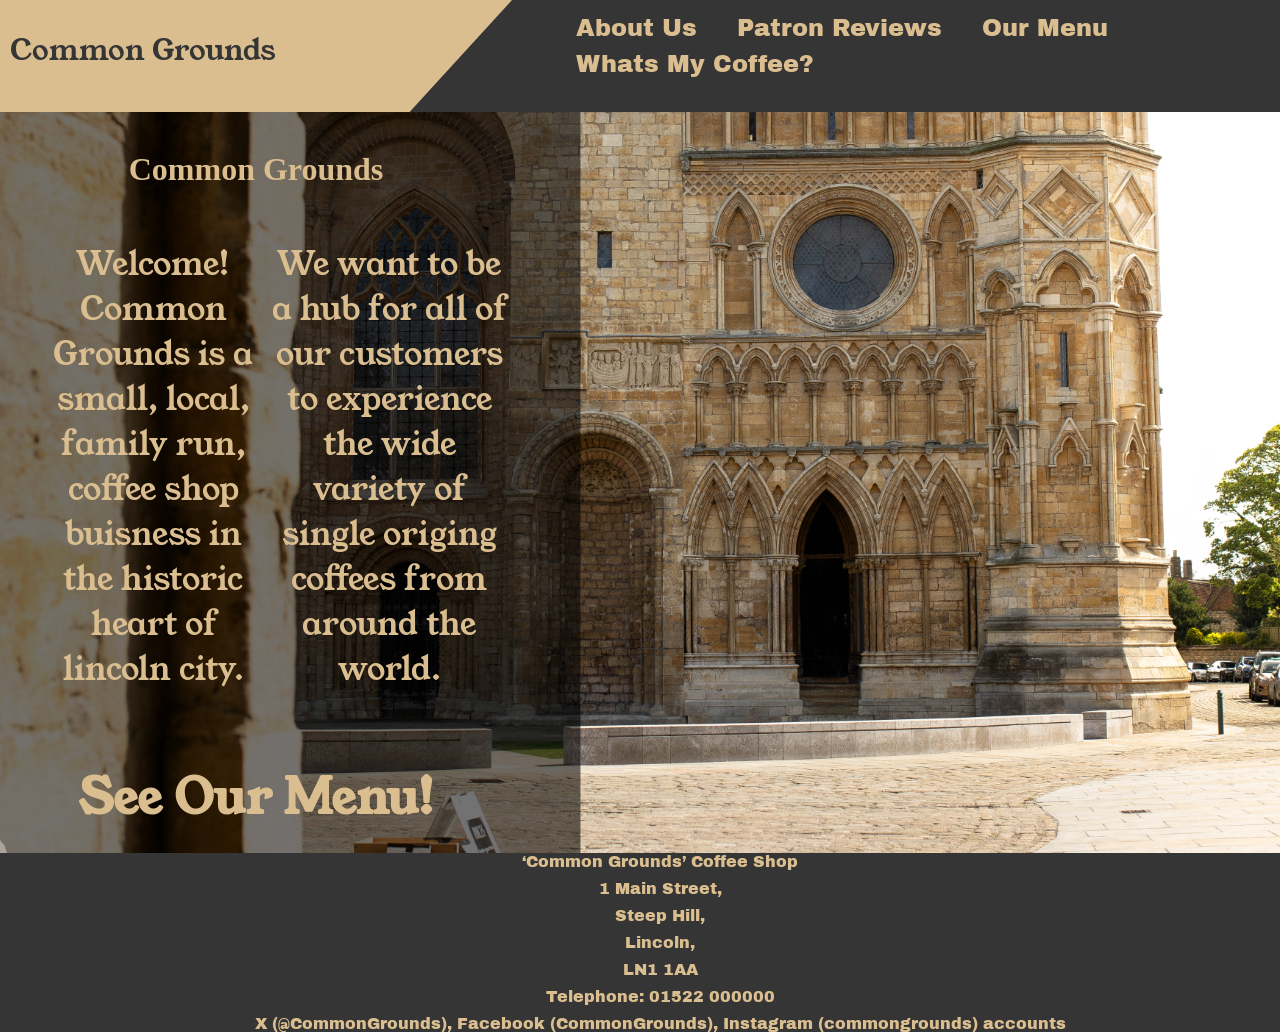
<file: index.html>
<!DOCTYPE html>
<html lang="en">
<head>
    <meta charset="UTF-8">
    <meta name="viewport" content="width=device-width, initial-scale=1.0">
    <link rel="stylesheet" href="https://cdnjs.cloudflare.com/ajax/libs/font-awesome/4.7.0/css/font-awesome.min.css">
    <link href="https://fonts.googleapis.com/css2?family=Archivo+Black&display=swap" rel="stylesheet">
    <link href="https://fonts.googleapis.com/css2?family=Young+Serif&display=swap" rel="stylesheet">
    <link href="landingStyle.css" rel="stylesheet" />
    <title>Common Grounds</title>
</head>
<body>
    
    <div class ="subMenu">
        
        <nav>
          <a href="aboutUs.html" style="white-space: nowrap;">About Us</a>
          <a href="patron.html" style="white-space: nowrap;">Patron Reviews</a>
          <a href="Menu.html" style="white-space: nowrap;">Our Menu</a>
          <a href="Quiz.html" style="white-space: nowrap; ">Whats My Coffee?</a>
          
          
        </nav>

    </div>
    <div class="offScreenNavigator">
        <ul>
        <li><a href="aboutUs.html" style="white-space: nowrap;">About Us</a></li>
        <li><a href="patron.html" style="white-space: nowrap;">Reviews </a> </li>
        <li><a href="Menu.html" style="white-space: nowrap;">Our Menu</a></li>
        <li> <a href="Quiz.html" style="white-space: nowrap;">My Coffee? </a></li>
        
    </ul>
    
    </div>
    
    <div class="leftNavigatorBackground"> <p style=" margin-left: 10px;">Common Grounds</p></div>
    <div class = "navigatorBackground"></div>   
    <div class="hamNavigator">
        <i class="fa fa-bars" style="font-size: 3rem; color: rgb(218, 190, 143); z-index: 19; position: fixed; top: 3%;"></i>
    </div>

<div class = "callToActionContainer" style="position:relative; width: 100%; height: auto;">
    <picture style="width: 100%; height: auto;">
       <source media="(max-width: 768px)" srcset="Bailgate/DSCut.jpg" style="width: 100%;object-fit: cover; ">
       <img id="BDS" src="Bailgate/DarkenedStyle.jpg" alt = "LincolnCathedral"  style="z-index: 0; display: block;" > 
    </picture>
    
    <div class = "CTA" >
     <h1 style="font-size: 2rem; white-space: nowrap;">Common Grounds</h1> 
     <ul class = "LandingText" style=" display: flex; column-gap: 0px; font-family: 'Young Serif', serif; flex-direction: row;">
        <li> Welcome! Common Grounds is a small, local, family run, coffee shop buisness in the historic heart of lincoln city. </li>
       
        <li> We want to be a hub for all of our customers to experience the wide variety of single origing coffees from around the world. </li>
            

        
     </ul>
     <h2 class ="MenuButton" style= "display: flex;  justify-content: center;    font-family: 'Young Serif', serif;white-space: nowrap;"> See Our Menu!</h2>
    </div>
</div>
    
<div class ="footer" style="width: auto; height: 100%;top: 5000px; background-color: rgb(53, 53, 53);">
    <ul class=" footerInfo ">

<li>‘Common Grounds’ Coffee Shop</li>
<li>1 Main Street,</li>
<li>Steep Hill,</li>
<li>Lincoln,</li>
<li>LN1 1AA</li>
<li>Telephone: 01522 000000</li>
<li>X (@CommonGrounds), Facebook (CommonGrounds), Instagram (commongrounds)
accounts</li>


    </ul>

</div>
    <script src="hamMenu.js"></script> 
</body>
</html>
</file>
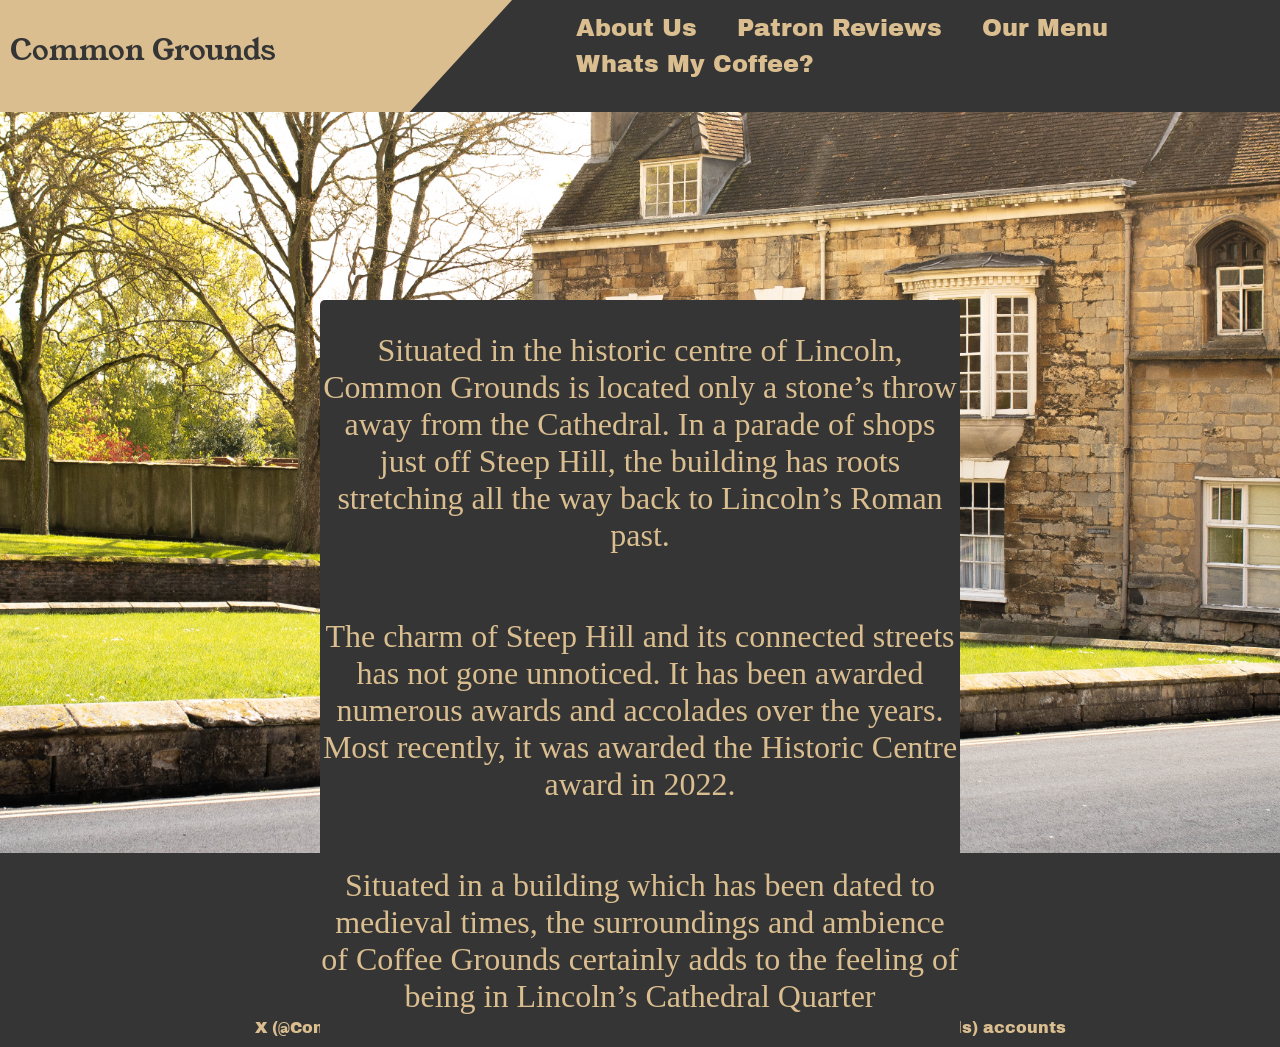
<file: AboutUs.html>
<!DOCTYPE html>
<html lang="en">
<head>
    <meta charset="UTF-8">
    <meta name="viewport" content="width=device-width, initial-scale=1.0">
    <link rel="stylesheet" href="https://cdnjs.cloudflare.com/ajax/libs/font-awesome/4.7.0/css/font-awesome.min.css">
    <link href="https://fonts.googleapis.com/css2?family=Archivo+Black&display=swap" rel="stylesheet">
    <link href="https://fonts.googleapis.com/css2?family=Young+Serif&display=swap" rel="stylesheet">
    <link href="landingStyle.css" rel="stylesheet" />
    <title>Common Grounds</title>
</head>
<body>
    
    <div class ="subMenu">
        
        <nav>
            <a href="aboutUs.html" style="white-space: nowrap;">About Us</a>
          <a href="patron.html" style="white-space: nowrap;">Patron Reviews</a>
          <a href="Menu.html" style="white-space: nowrap;">Our Menu</a>
          <a href="Quiz.html" style="white-space: nowrap; ">Whats My Coffee?</a>
          
          
        </nav>

    </div>
    <div class="offScreenNavigator">
        <ul>
            <li><a href="aboutUs.html" style="white-space: nowrap;">About Us</a></li>
            <li><a href="patron.html" style="white-space: nowrap;">Reviews </a> </li>
            <li><a href="Menu.html" style="white-space: nowrap;">Our Menu</a></li>
            <li> <a href="Quiz.html" style="white-space: nowrap;">My Coffee? </a></li>
        
    </ul>
    </div>
    
    <div class="leftNavigatorBackground"> <p style=" margin-left: 10px;">Common Grounds</p></div>
    <div class = "navigatorBackground"></div>   
    <div class="hamNavigator">
        <i class="fa fa-bars" style="font-size: 3rem; color: rgb(218, 190, 143); z-index: 19; position: fixed; top: 3%;"></i>
    </div>




    <div class = "Menu" style=" display: flex; width: 50%;  justify-content: center; color: rgb(218, 190, 143); position: absolute; z-index: 2; margin-top: 300px; text-align: center; left:25%; background-color: rgb(53, 53, 53); border-radius: 5px; font-size: 2rem; flex-direction: column;">
        
        
        
        
        <p>Situated in the historic centre of Lincoln, Common Grounds is located only a stone’s
        throw away from the Cathedral. In a parade of shops just off Steep Hill, the building has
        roots stretching all the way back to Lincoln’s Roman past.</p>
        <p>The charm of Steep Hill and its connected streets has not gone unnoticed. It has been
        awarded numerous awards and accolades over the years. Most recently, it was awarded
        the Historic Centre award in 2022.</p>
        <p>Situated in a building which has been dated to medieval times, the surroundings and
        ambience of Coffee Grounds certainly adds to the feeling of being in Lincoln’s Cathedral
        Quarter</p>
        
        

        
        


    </div>
 <img id = "menuBackGroun" src="Bailgate/IMG_2508.jpg" alt = "LincolnCathedral" style="width: 100%;">
    







    
<div class ="footer" style="width: auto; height: 100%;top: 5000px; background-color: rgb(53, 53, 53);">
    <ul class=" footerInfo ">

<li>‘Common Grounds’ Coffee Shop</li>
<li>1 Main Street,</li>
<li>Steep Hill,</li>
<li>Lincoln,</li>
<li>LN1 1AA</li>
<li>Telephone: 01522 000000</li>
<li>X (@CommonGrounds), Facebook (CommonGrounds), Instagram (commongrounds)
accounts</li>


    </ul>

</div>
    <script src="hamMenu.js"></script> 
</body>
</html>
</file>
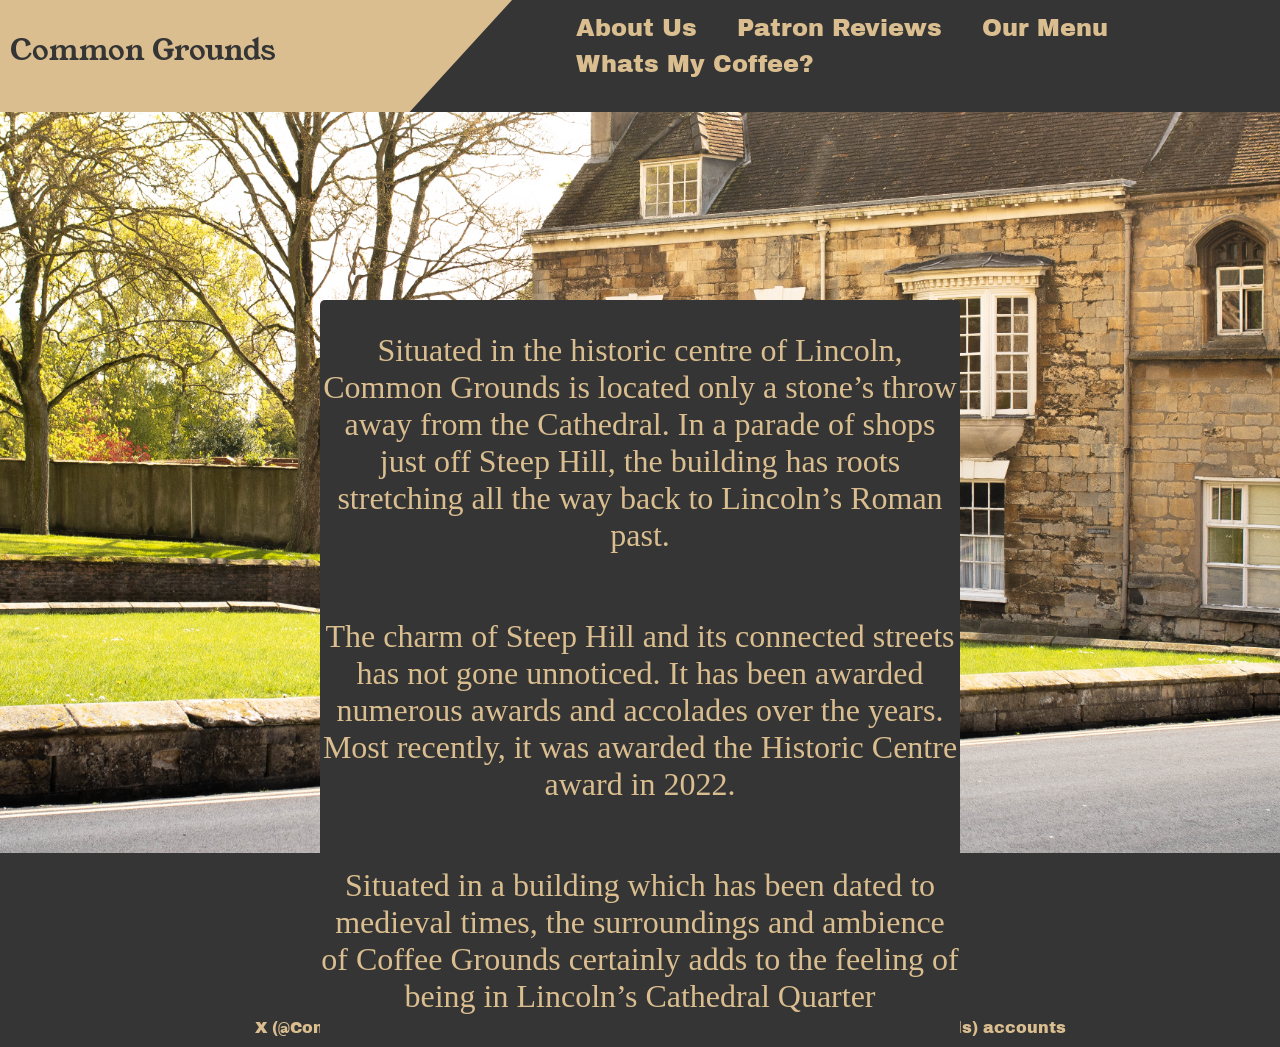
<file: aboutUs.html>
<!DOCTYPE html>
<html lang="en">
<head>
    <meta charset="UTF-8">
    <meta name="viewport" content="width=device-width, initial-scale=1.0">
    <link rel="stylesheet" href="https://cdnjs.cloudflare.com/ajax/libs/font-awesome/4.7.0/css/font-awesome.min.css">
    <link href="https://fonts.googleapis.com/css2?family=Archivo+Black&display=swap" rel="stylesheet">
    <link href="https://fonts.googleapis.com/css2?family=Young+Serif&display=swap" rel="stylesheet">
    <link href="landingStyle.css" rel="stylesheet" />
    <title>Common Grounds</title>
</head>
<body>
    
    <div class ="subMenu">
        
        <nav>
            <a href="aboutUs.html" style="white-space: nowrap;">About Us</a>
          <a href="patron.html" style="white-space: nowrap;">Patron Reviews</a>
          <a href="Menu.html" style="white-space: nowrap;">Our Menu</a>
          <a href="Quiz.html" style="white-space: nowrap; ">Whats My Coffee?</a>
          
          
        </nav>

    </div>
    <div class="offScreenNavigator">
        <ul>
            <li><a href="aboutUs.html" style="white-space: nowrap;">About Us</a></li>
            <li><a href="patron.html" style="white-space: nowrap;">Reviews </a> </li>
            <li><a href="Menu.html" style="white-space: nowrap;">Our Menu</a></li>
            <li> <a href="Quiz.html" style="white-space: nowrap;">My Coffee? </a></li>
        
    </ul>
    </div>
    
    <div class="leftNavigatorBackground"> <p style=" margin-left: 10px;">Common Grounds</p></div>
    <div class = "navigatorBackground"></div>   
    <div class="hamNavigator">
        <i class="fa fa-bars" style="font-size: 3rem; color: rgb(218, 190, 143); z-index: 19; position: fixed; top: 3%;"></i>
    </div>




    <div class = "Menu" style=" display: flex; width: 50%;  justify-content: center; color: rgb(218, 190, 143); position: absolute; z-index: 2; margin-top: 300px; text-align: center; left:25%; background-color: rgb(53, 53, 53); border-radius: 5px; font-size: 2rem; flex-direction: column;">
        
        
        
        
        <p>Situated in the historic centre of Lincoln, Common Grounds is located only a stone’s
        throw away from the Cathedral. In a parade of shops just off Steep Hill, the building has
        roots stretching all the way back to Lincoln’s Roman past.</p>
        <p>The charm of Steep Hill and its connected streets has not gone unnoticed. It has been
        awarded numerous awards and accolades over the years. Most recently, it was awarded
        the Historic Centre award in 2022.</p>
        <p>Situated in a building which has been dated to medieval times, the surroundings and
        ambience of Coffee Grounds certainly adds to the feeling of being in Lincoln’s Cathedral
        Quarter</p>
        
        

        
        


    </div>
 <img id = "menuBackGroun" src="Bailgate/IMG_2508.jpg" alt = "LincolnCathedral" style="width: 100%;">
    







    
<div class ="footer" style="width: auto; height: 100%;top: 5000px; background-color: rgb(53, 53, 53);">
    <ul class=" footerInfo ">

<li>‘Common Grounds’ Coffee Shop</li>
<li>1 Main Street,</li>
<li>Steep Hill,</li>
<li>Lincoln,</li>
<li>LN1 1AA</li>
<li>Telephone: 01522 000000</li>
<li>X (@CommonGrounds), Facebook (CommonGrounds), Instagram (commongrounds)
accounts</li>


    </ul>

</div>
    <script src="hamMenu.js"></script> 
</body>
</html>
</file>
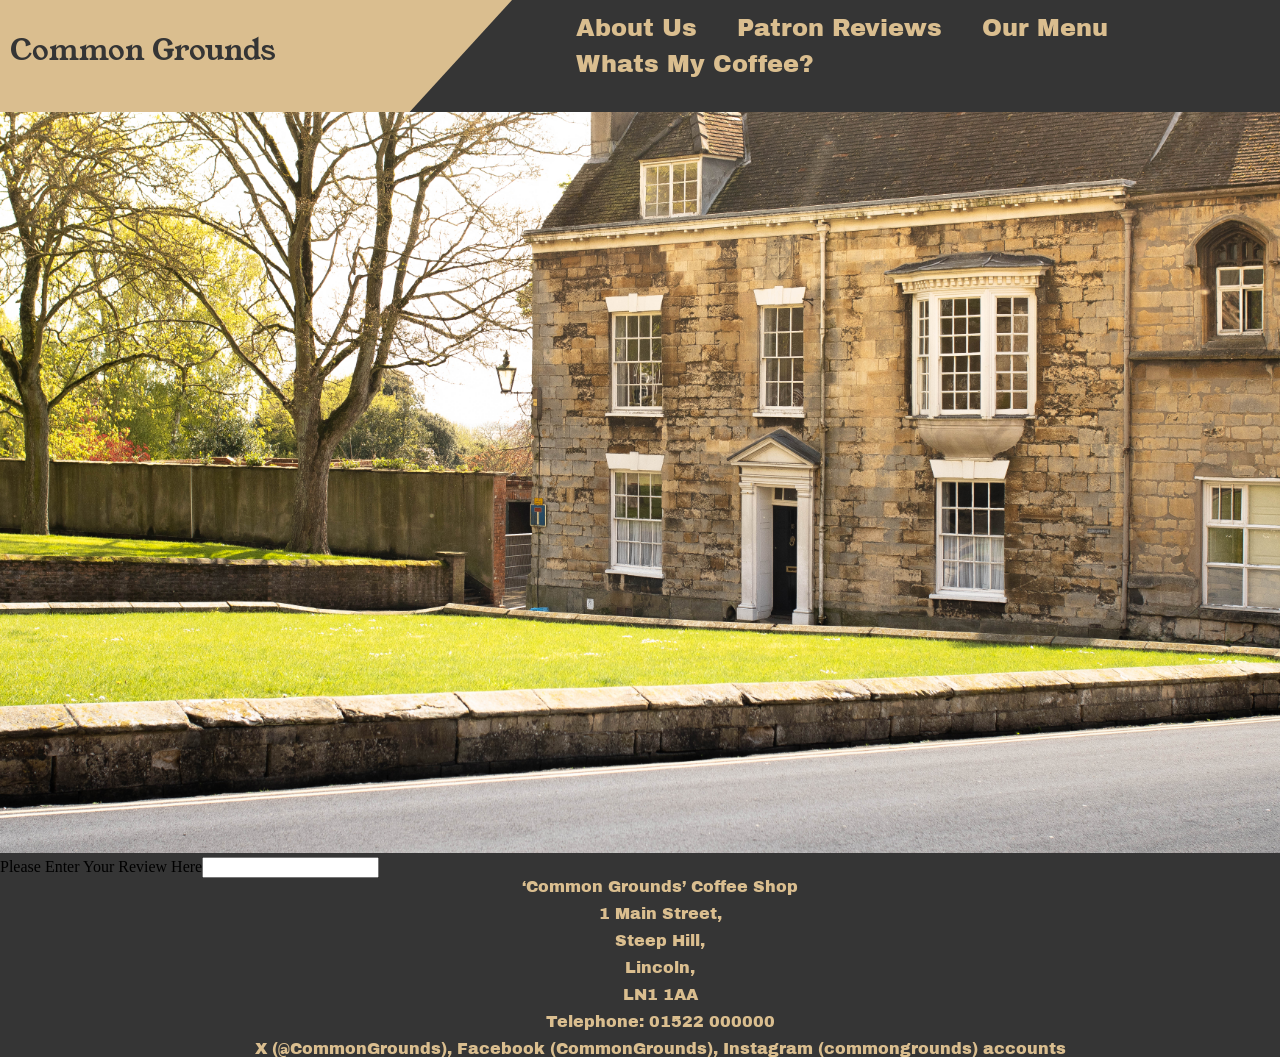
<file: patron.html>
<!DOCTYPE html>
<html lang="en">
<head>
    <meta charset="UTF-8">
    <meta name="viewport" content="width=device-width, initial-scale=1.0">
    <link rel="stylesheet" href="https://cdnjs.cloudflare.com/ajax/libs/font-awesome/4.7.0/css/font-awesome.min.css">
    <link href="https://fonts.googleapis.com/css2?family=Archivo+Black&display=swap" rel="stylesheet">
    <link href="https://fonts.googleapis.com/css2?family=Young+Serif&display=swap" rel="stylesheet">
    <link href="landingStyle.css" rel="stylesheet" />
    <title>Common Grounds</title>
</head>
<body>
    
    <div class ="subMenu">
        
        <nav>
            <a href="aboutUs.html" style="white-space: nowrap;">About Us</a>
          <a href="patron.html" style="white-space: nowrap;">Patron Reviews</a>
          <a href="Menu.html" style="white-space: nowrap;">Our Menu</a>
          <a href="Quiz.html" style="white-space: nowrap; ">Whats My Coffee?</a>
          
          
        </nav>

    </div>
    <div class="offScreenNavigator">
        <ul>
            <li><a href="aboutUs.html" style="white-space: nowrap;">About Us</a></li>
            <li><a href="patron.html" style="white-space: nowrap;">Reviews </a> </li>
            <li><a href="Menu.html" style="white-space: nowrap;">Our Menu</a></li>
            <li> <a href="Quiz.html" style="white-space: nowrap;">My Coffee? </a></li>
        
    </ul>
    
    </div>
    
    <div class="leftNavigatorBackground"> <p style=" margin-left: 10px;">Common Grounds</p></div>
    <div class = "navigatorBackground"></div>   
    <div class="hamNavigator">
        <i class="fa fa-bars" style="font-size: 3rem; color: rgb(218, 190, 143); z-index: 19; position: fixed; top: 3%;"></i>
    </div>
    

    <div id="ReviewContainer" style="display: flex; position: absolute; top: 30%; z-index: 1000; width: 100%; justify-content: center; background-color: rgb(53, 53, 53); flex-wrap: wrap; column-gap: 10px; color: rgb(218, 190, 143); row-gap: 10px;">
    


    </div>
<img id = "menuBackGroun" src="Bailgate/IMG_2508.jpg" alt = "LincolnCathedral" style="width: 100%;">
<form id="UserInput" style="z-index: 99;"> Please Enter Your Review Here<input type="text" id="Review" name="Review"></form>







    
<div class ="footer" style="width: auto; height: 100%;top: 5000px; background-color: rgb(53, 53, 53);">
    <ul class=" footerInfo ">

<li>‘Common Grounds’ Coffee Shop</li>
<li>1 Main Street,</li>
<li>Steep Hill,</li>
<li>Lincoln,</li>
<li>LN1 1AA</li>
<li>Telephone: 01522 000000</li>
<li>
    X (@CommonGrounds), Facebook (CommonGrounds), Instagram (commongrounds)
accounts
</li>


    </ul>

</div>
    <script src="hamMenu.js"></script> 
    <script src="userReview.js"></script>
</body>
</html>
</file>
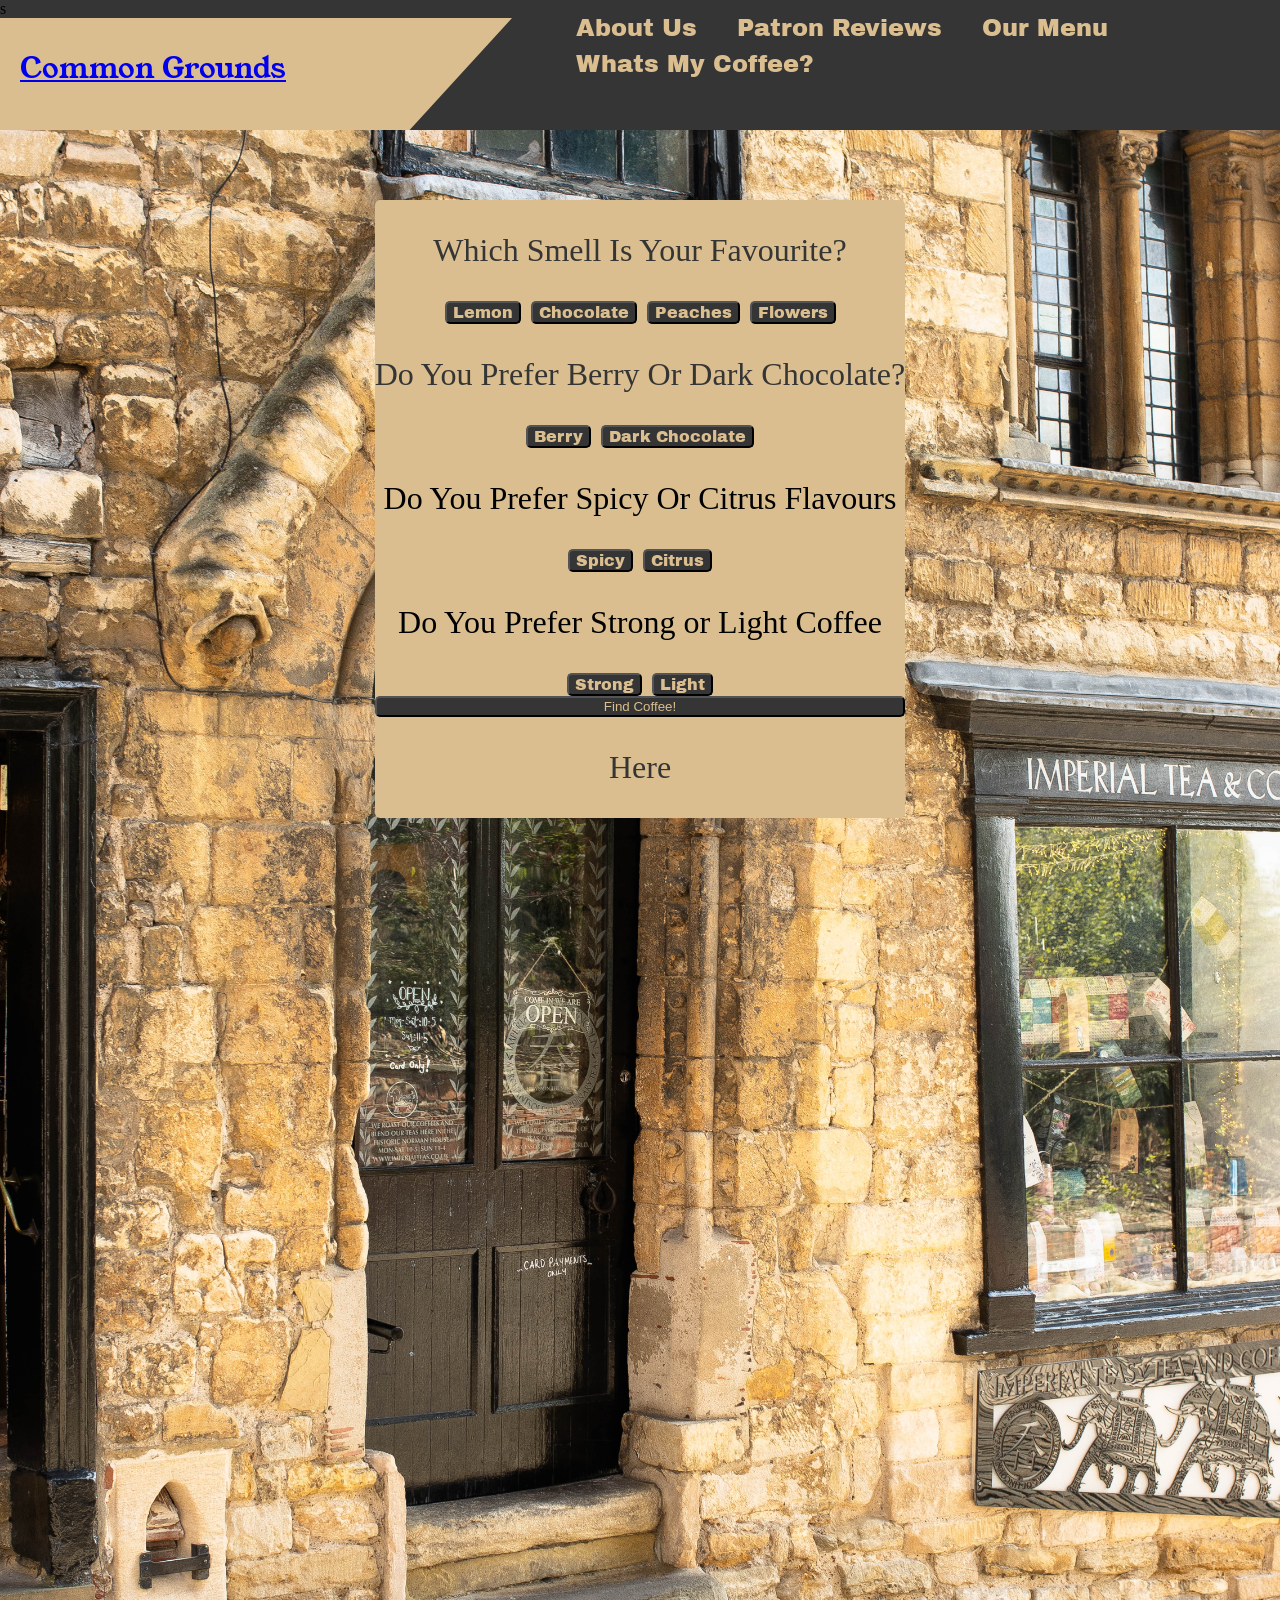
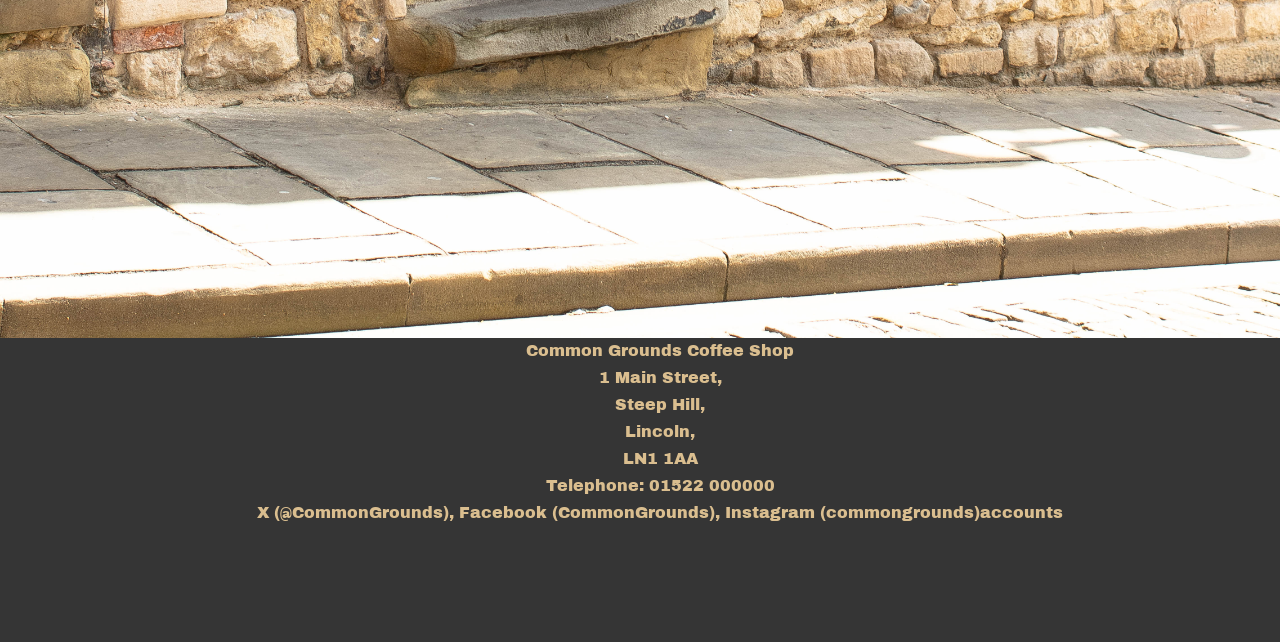
<file: Quiz.html>
<!DOCTYPE html>
<html lang="en">
<head>
    <meta charset="UTF-8">
    <meta name="viewport" content="width=device-width, initial-scale=1.0">
    <link rel="stylesheet" href="https://cdnjs.cloudflare.com/ajax/libs/font-awesome/4.7.0/css/font-awesome.min.css">
    <link href="https://fonts.googleapis.com/css2?family=Archivo+Black&display=swap" rel="stylesheet">
    <link href="https://fonts.googleapis.com/css2?family=Young+Serif&display=swap" rel="stylesheet">
    
    <link href="landingStyle.css" rel="stylesheet" >
    <title>Common Grounds</title>
</head>
<body>

    <div class ="subMenu">

        <nav>
            <a href="aboutUs.html" style="white-space: nowrap;">About Us</a>
            <a href="patron.html" style="white-space: nowrap;">Patron Reviews</a>
            <a href="Menu.html" style="white-space: nowrap;">Our Menu</a>
            <a href="Quiz.html" style="white-space: nowrap; ">Whats My Coffee?</a>


        </nav>

    </div>
    <div class="offScreenNavigator">
        <ul>
            <li><a href="aboutUs.html" style="white-space: nowrap;">About Us</a></li>
            <li><a href="patron.html" style="white-space: nowrap;">Reviews </a> </li>
            <li><a href="Menu.html" style="white-space: nowrap;">Our Menu</a></li>
            <li> <a href="Quiz.html" style="white-space: nowrap;">My Coffee? </a></li>
        
    </ul>

    </div>s

    <div class="leftNavigatorBackground"> <p><a href = "index.html">Common Grounds</a></p></div>

    <div class = "navigatorBackground"></div>

    <div class="hamNavigator">
        <i class="fa fa-bars" style="font-size: 3rem; color: rgb(218, 190, 143); z-index: 19; position: fixed; top: 3%;"></i>
    </div>
    <img id = "stoneDoorImg" src="Bailgate/IMG_2564.jpg" alt = "LincolnCathedral" >

<div class ="qCC">

<div class = "QuizContainer" style="background-color: rgb(218, 190, 143); border-radius: 5px;" >
        
        <p class="question1" style="text-align: center;">Which Smell Is Your Favourite?</p>
           
        <div id ="answers1" style="display: flex; column-gap: 10px; justify-content: center;">
            <button id="LemonBut" style="  background-color: rgb(53, 53, 53); border-radius: 5px; color: rgb(218, 190, 143);  ">Lemon</button>

            <button id="ChocolateBut" style="  background-color: rgb(53, 53, 53);border-radius: 5px; color: rgb(218, 190, 143); ">Chocolate</button>

            <button id="PeachesBut" style="  background-color: rgb(53, 53, 53);border-radius: 5px; color: rgb(218, 190, 143); ">Peaches</button>

            <button id="FlowersBut" style="  background-color: rgb(53, 53, 53);border-radius: 5px; color: rgb(218, 190, 143); ">Flowers</button> 
        </div>

        <p class="question2" style="text-align: center;">Do You Prefer Berry Or Dark Chocolate?</p>

        <div id="answers2" style="display: flex; column-gap: 10px; justify-content: center;">
         <button id = "BerryBut" style="background-color: rgb(53, 53, 53); border-radius: 5px; color: rgb(218, 190, 143);">Berry</button>

         <button id = "DarkChocBut" style="background-color: rgb(53, 53, 53); border-radius: 5px; color: rgb(218, 190, 143);">Dark Chocolate</button>
        </div>

        <p class="question3" style="display: flex; column-gap: 10px; justify-content: center;">Do You Prefer Spicy Or Citrus Flavours</p>

        <div id="answers3" style="display: flex; column-gap: 10px; justify-content: center;">

            <button id = "SpicyBut" style="background-color: rgb(53, 53, 53); border-radius: 5px; color: rgb(218, 190, 143);"> Spicy</button>

            <button id = "CitrusBut" style="background-color: rgb(53, 53, 53); border-radius: 5px; color: rgb(218, 190, 143);"> Citrus</button>

        </div>

        <p class="question4" style="display: flex; column-gap: 10px; justify-content: center;">Do You Prefer Strong or Light Coffee</p>

        <div id="answers4" style="display: flex; column-gap: 10px; justify-content: center;">

            <button id = "StrongBut" style="background-color: rgb(53, 53, 53); border-radius: 5px; color: rgb(218, 190, 143);"> Strong</button>

            <button id = "LightBut" style="background-color: rgb(53, 53, 53); border-radius: 5px; color: rgb(218, 190, 143);"> Light</button>

        </div>

        <button id = "FindCoffeeBut" style="background-color: rgb(53, 53, 53); border-radius: 5px; color: rgb(218, 190, 143);">Find Coffee!</button>
        <p id="CoffeeChoice" style="text-align: center; color: rgb(53, 53, 53);">Here</p>


        </div>
    </div>


    
    
    





    <div class ="footer" style=" position: absolute; width: 100%; height: 300px; background-color: rgb(53, 53, 53); display: flex; justify-content: center;">
    <ul class=" footerInfo ">
    
    <li>Common Grounds Coffee Shop</li>
    <li>1 Main Street,</li>
    <li>Steep Hill,</li>
    <li>Lincoln,</li>
    <li>LN1 1AA</li>
    <li>Telephone: 01522 000000</li>
    
    <li>X (@CommonGrounds), Facebook (CommonGrounds), Instagram (commongrounds)accounts</li>
   </ul> 

    
    
    </div>
    <script src="hamMenu.js"></script> 
    <script src="quizFunction.js"></script>
</body>
</html>
</file>
<file: landingStyle.css>
.leftNavigatorBackground
{
    width: 40%;
    height: 112px;
    position: fixed;
    background-color:  rgb(218, 190, 143);
    color: rgb(53, 53, 53);
    clip-path: polygon(0 0, 100% 0, 80% 100%, 0 100%);
    z-index: 11;
}
.leftNavigatorBackground p 
{
    margin-left: 20px;
    margin-top: 30px;
    font-family: "Young Serif", serif;
    font-size: 1.8rem;
    z-index: 10;
}
.navigatorBackground{
    width: 100%;
    height: 112px; 
    background-color:rgb(53, 53, 53);
    position: fixed;
    z-index: 10;
}
.subMenu
{
    display: flex;
    position: fixed;
    font-family: "Archivo Black", sans-serif;
    position: fixed;
    margin-left:45%;
    z-index: 11;
    font-size: 1.5rem;
    top: 35px;
}
.subMenu nav{
    display: flex;
    column-gap: 40px;
    row-gap: 10px;
    flex-wrap: wrap;
}
.subMenu a:link, .subMenu a:visited, .subMenu a:hover
{
    color: rgb(218, 190, 143); 
    text-decoration: none; 
}
.subMenu a.active{
    text-decoration: underline; 
    font-weight: bold; 
    color: rgb(218, 190, 143); 
}
.hamNavigator{
    display: none;
}
@media only screen and (max-width: 1470px)
{
    .subMenu
    {
        top: 15px;
    }
}



@media only screen and (max-width: 730px){
   .hamNavigator{
    display: flex;
    justify-content: right;
    margin-right: 3%;
} 
.subMenu{
    display: none;
}
}
.offScreenNavigator
{
 background-color:rgb(53, 53, 53) ;
 margin: 0px;
    padding: 0;
    height: 100vh;
    width: 50%;
    max-width: 30%;
    position: fixed;
    top: 10%;
    display: none;
    right: -600px;
    z-index: 5;
    display: flex;
}
ul{
    display: flex;
    flex-direction: column;
    list-style-type: none;
    row-gap: 10px;
    font-family: "Archivo Black", sans-serif;
    color: rgb(218, 190, 143); 
    text-decoration: none;


}
ul a:link, ul a:visited, ul a:hover
{
    color: rgb(218, 190, 143); 
    text-decoration: none; 
}
ul a.active{
    text-decoration: underline; 
    font-weight: bold; 
    color: rgb(218, 190, 143); 
}
.offScreenNavigator.active
{
    right: 0;
}
@media only screen and (min-width:730px)
{
    .offScreenNavigator.active
    {
        right: -500px;
    }
}
.CTA{
    position: absolute; 
    top: 130px; 
    left:0%;
    display: flex;
    font-size: 2rem;
    color:rgb(218, 190, 143) ;
    width: 40%;
    text-align:  center;
    flex-direction: column;
    min-width: 350px
   
}
@media only screen and (max-width: 1245px)
{
    .CTA
    {
        font-size: 1rem;
    }
}
@media only screen and (max-width: 880px)
{
    .CTA
    {
        font-size: 1rem;
    } 
}

@media only screen and (max-width: 425px)
{
    .CTA
    {
        font-size: 0.75rem;
        justify-content: center;
        
        min-width: 0;
    }
    .LandingText
    {
        column-gap:0px;
    }
}
.MenuButton
{
    margin-left: 2px;
}

.footerInfo {
    display: flex; 
    flex-direction: column;
    margin: 0;
    text-align: center;
   
}




#stoneDoorImg
{
    width: 100%;
    height: auto;
}

.qCC
{
    display: flex;
    justify-content: center;
}
.QuizContainer
{
    display: flex;
    flex-direction: column;
    font-size: 2rem;
    position:absolute; 
    top: 200px; 
    z-index:3;
    
    
}
.question1 {
color: rgb(53, 53, 53);
background-color:rgb(218, 190, 143) ;
border-radius: 5px;
width: 100%;

white-space: nowrap;
}
#answers1 button
{
    font-size: 1rem;
    font-family: "Archivo Black", sans-serif;
    color: rgb(53, 53, 53);

}
.question2 {
    color: rgb(53, 53, 53);
    background-color:rgb(218, 190, 143) ;
    border-radius: 5px;
    width: 100%;
    
    white-space: nowrap;
    }


    #answers2 button
    {
        font-size: 1rem;
        font-family: "Archivo Black", sans-serif;
        color: rgb(53, 53, 53);
    
    }
    #answers3 button
    {
        font-size: 1rem;
        font-family: "Archivo Black", sans-serif;
        color: rgb(53, 53, 53);
      
    }
    #answers4 button
    {
        font-size: 1rem;
        font-family: "Archivo Black", sans-serif;
        color: rgb(53, 53, 53);
    
    }
    .CoffeeChoice
    {
        color: rgb(53, 53, 53);
    }



    #menuList{
        position: absolute;
        display: flex;
        padding: 10px;
        box-sizing: border-box;
        flex-wrap: wrap;
        width: 100%;
        flex-direction: row;
        column-gap: 10%;
    }
    #menuList li{
        flex: 0 0 20%;
        box-sizing: border-box;
        padding: 10px;
        color: rgb(218, 190, 143);
        text-align: center;
    }
#BDS
{
    width :100%; 
    height:auto;
}



body{
    margin: 0px;
    padding: 0;
    font-size: 1rem;
    background-color: rgb(53, 53, 53);
   
}
</file>
